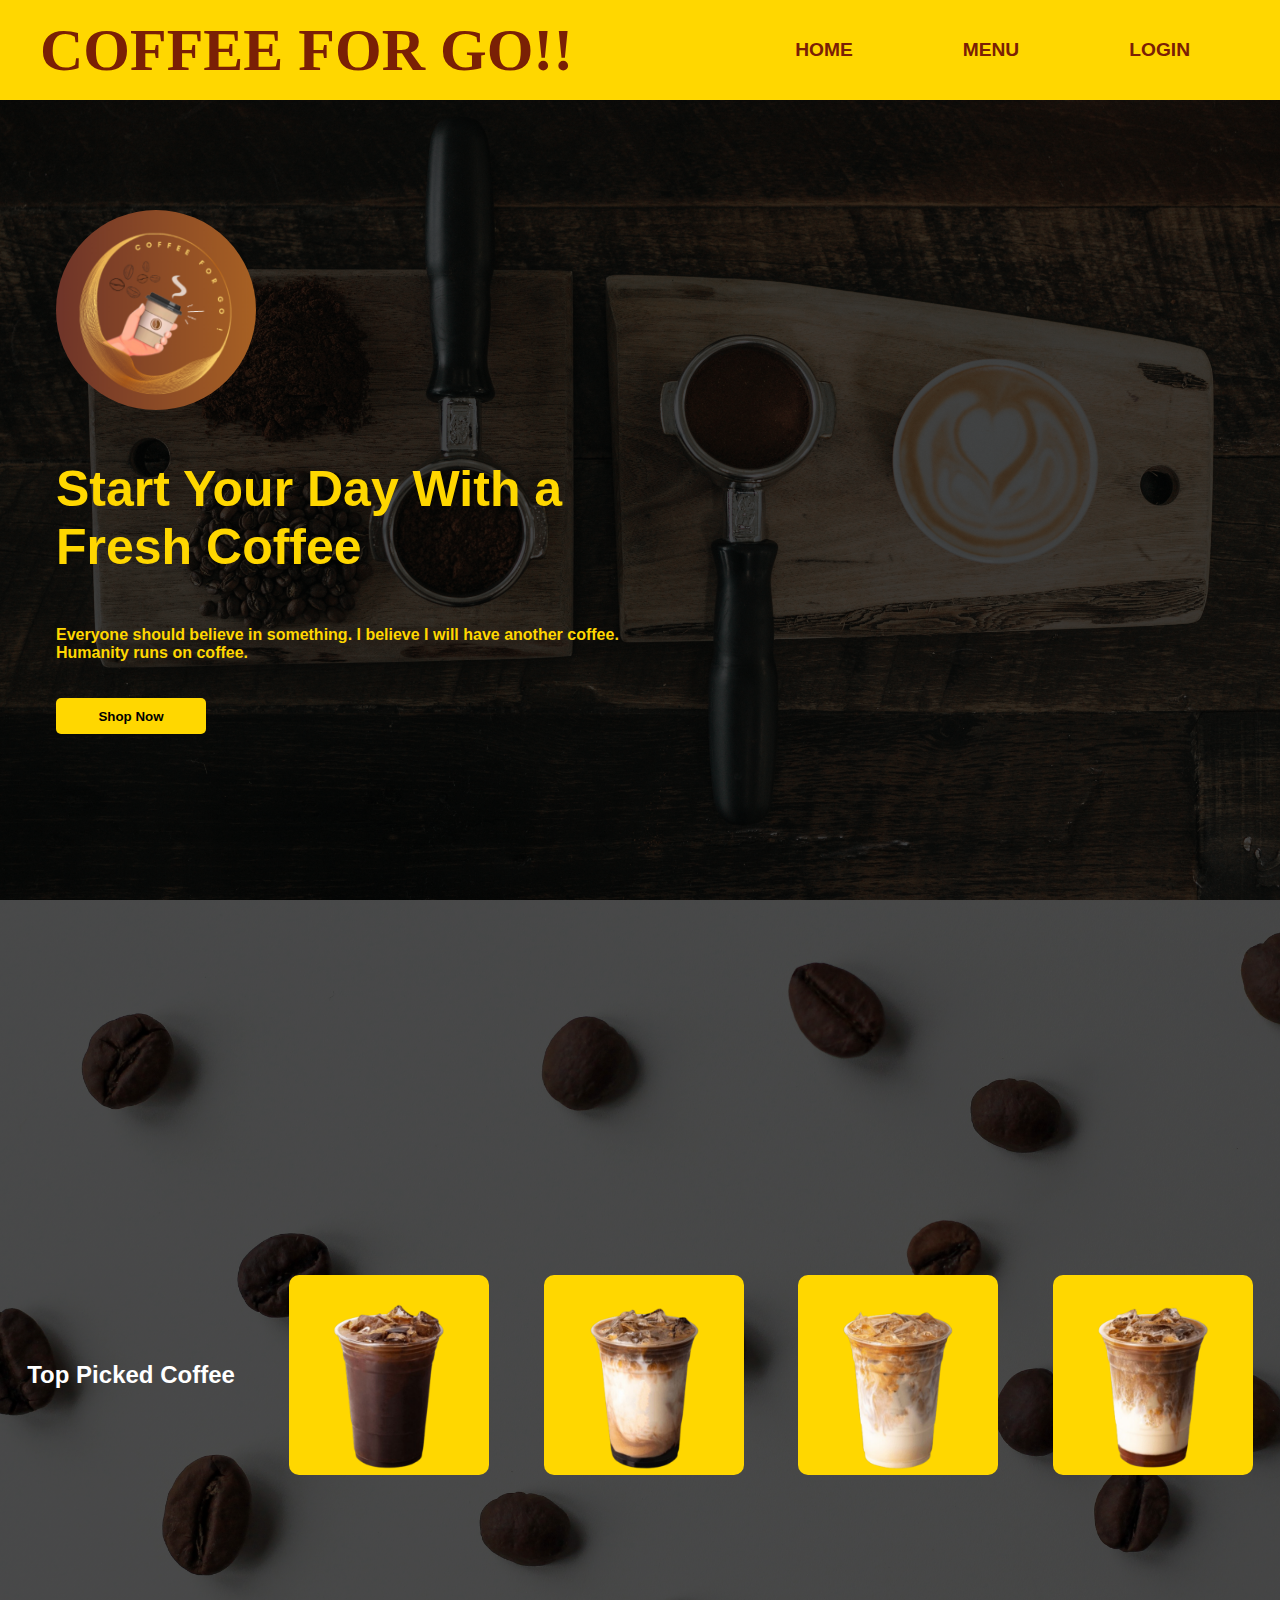
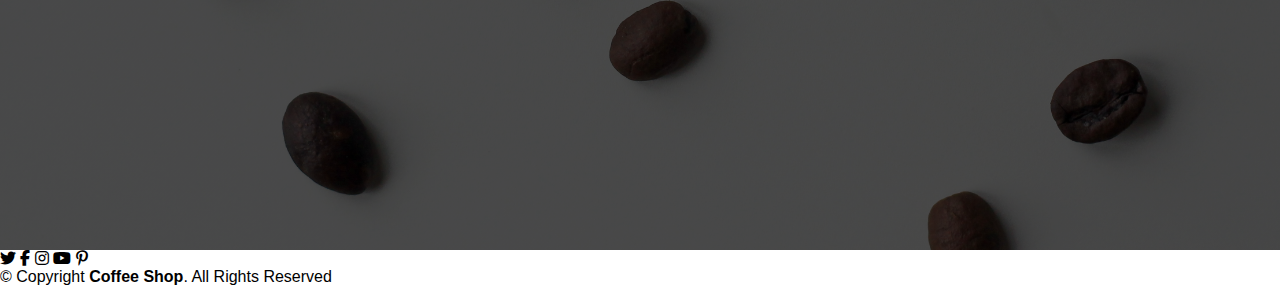
<file: index.html>
<!DOCTYPE html>
<html>

<head>
    <link rel="stylesheet" href="Home.css">
    <script src="script.js"></script>

    <link rel="stylesheet" href="https://cdnjs.cloudflare.com/ajax/libs/font-awesome/6.2.0/css/all.min.css">
    <link href="https://cdn.jsdelivr.net/npm/bootstrap@5.0.2/dist/css/bootstrap.min.css" rel="stylesheet" integrity="sha384-EVSTQN3/azprG1Anm3QDgpJLIm9Nao0Yz1ztcQTwFspd3yD65VohhpuuCOmLASjC" crossorigin="anonymous">
    <!-- bootstrap links -->
    <!-- fonts links -->
    <link rel="preconnect" href="https://fonts.googleapis.com">
    <link rel="preconnect" href="https://fonts.gstatic.com" crossorigin>
    <link href="https://fonts.googleapis.com/css2?family=Roboto:wght@500&display=swap" rel="stylesheet">
    <!-- fonts links -->
    <style>
    body {
    margin: 0;
    background-color: rgb(255, 255, 255);
    background-size: cover;
    background-position: center;
}

.solid-box {
    background-color: #FFD700;
    height: 100px;
    display: flex;
    align-items: center;
    justify-content: space-between;
    padding: 0 20px;
    position: fixed;
    top: 0;
    left: 0;
    width: 100%;
    z-index: 100;
    transition: background-color 0.3s ease;
  }

.solid-box.scrolled {
    background-color: #7a2005;
  }

.logo {
    color:#7a2005;
    text-decoration: none;
    transition: background-color 0.3s ease;
    padding: 10px 20px;
    font-size: 60px;
    font-family: Bedrock;
    font-weight: bold;
}

.nav-buttons {
    display: flex;
    gap: 20px;
}

.home-button,
.menu-button,
.login-button,
#cart-button {
    color:  #7a2005;
    text-decoration: none;
    padding: 10px 20px;
    transition: background-color 0.3s ease;
    font-size: larger;
    font-weight: bold;
    margin-right: 50px;
    text-transform: uppercase;
}

.home-button:hover,
.menu-button:hover,
.login-button:hover {
    background-color: #ffffff;
}

* {
    box-sizing: border-box;
  }
  
  img {
    vertical-align: middle;
  }

  #home{
    width: 100%;
    height: 100vh;
    background-image:linear-gradient(rgba(0,0,0,0.7),rgba(0,0,0,0.7)), url(image/kopi2.jpg);
    background-repeat: no-repeat;
    background-size: cover;
    background-position: 80%;
    font-family: Garamond;
    font-weight: bolder;
}
.image{
  width: 200px;
  height: 200px;
  border-radius: 500px;
}
.content{
  padding-top: 210px;
  margin-left: 56px;
}
.content h3{
  font-size: 50px;
  color: #FFD700;
}
.content p{
  margin-top: 10px;
  color: #FFD700;
}
#btn{
  width: 150px;
  height: 36px;
  margin-top: 20px;
  background: #FFD700;
  border-radius: 5px;
  font-weight: bold;
  border: none;
  transition: 0.5s ease;
  cursor: pointer;
}
#btn:hover{
  background: #ffffff;
  color: #7a2005;
}

.featured {
    width: 100%;
    height: 950px;
    background-image:linear-gradient(rgba(0,0,0,0.7),rgba(0,0,0,0.7)),  url(image/kopi3.jpg);
    background-size: cover;
    display: flex;
    justify-content: space-around;
    align-items: center;
}

.featured h2{
  color: #ffffff;
}

.featured .coffee-box {
  position: relative;
}

.featured .coffee-name {
  position: absolute;
  bottom: 0;
  left: 0;
  width: 100%;
  padding: 10px;
  background-color: rgba(0, 0, 0, 0.7);
  color: #fff;
  font-weight: bold;
  text-align: center;
  opacity: 0;
  transition: opacity 0.3s ease;
}

.featured .coffee-box:hover .coffee-name {
  opacity: 1;
}

.featured .coffee-box img {
  transition: transform 0.3s ease;
}

.featured .coffee-box img:hover {
  transform: scale(1.1);
}

.coffee-box {
    width: 200px;
    height: 200px;
    background-color: #FFD700;
    border-radius: 10px;
    display: flex;
    justify-content: center;
    align-items: center;
    color: #7a2005;
    font-size: 20px;
}
.Kopidepan{
    width: 190px;
    height: 190px;
}

.details{
  background-image:linear-gradient(rgba(0,0,0,0.7),rgba(0,0,0,0.7)), url(image/kopi6.jpg);
  background-size: cover;
}
.staf{
  margin-left: 660px;
}
  .staf p{
    margin-left: 10px;
    color: #fff;
  }
  .staff {
    width: 200px;
    height: 200px;
    background-color: #FFD700;
    border-radius: 10px;
    display: flex;
    justify-content: center;
    align-items: center;
    color: #7a2005;
    font-size: 20px;
    margin-top: 10px;
    
}
.admin{
    width: 190px;
    height: 190px;
}
    #profile {
      position: fixed;
      top: 55%;
      left: 50%;
      transform: translate(-50%, -50%);
      border-radius: 45px;
      width: 600px;
      height: 800px;
      background-color: white;
      box-shadow: 0px 0px 10px rgba(0, 0, 0, 0.5);
      z-index: 100;
    }

    #profile h1 {
      font-family: 'Poppins', sans-serif;
      text-align: center;
      color: #181444;
      font-size: 25px;
      animation: transitionIn 1s;
    }

    .greyFont {
      font-family: 'Poppins', sans-serif;
      font-size: 15px;
      color: grey;
      text-align: center;
      line-height: 5px;
      font-weight: none;
      animation: transitionIn 1s;
    }

    #profile p:not(.greyFont) {
      font-family: 'Poppins', sans-serif;
      font-size: 20px;
      color: #181444;
      margin-left: 50px;
      max-width: 500px;
      line-height: 25px;
      text-align: center;
      font-weight: bold;
      animation: transitionIn 1s;
    }

    .edit {
      width: 100px;
      height: 40px;
      background-color: white;
      border-radius: 20px;
      font-weight: bold;
      color: blue;
      font-family: 'Poppins', sans-serif;
      font-size: 16px;
      margin-top: 80px;
      margin-left: 250px;
      border: none;
      outline: none;
      transition: box-shadow 0.2s ease-in-out;
      animation: transitionIn 1s;
    }

    .history {
      width: 500px;
      height: 50px;
      background-color: #181444;
      border-radius: 25px;
      font-weight: bold;
      color: white;
      text-align: center;
      font-family: 'Poppins', sans-serif;
      font-size: 16px;
      margin-top: 5px;
      margin-left: 50px;
      border: none;
      outline: none;
      transition: box-shadow 0.2s ease-in-out;
      animation: transitionIn 1s;
    }

    #profile button:not(.edit):not(.history) {
      width: 100px;
      height: 40px;
      background-color: white;
      border-radius: 20px;
      font-weight: bold;
      color: red;
      font-family: 'Poppins', sans-serif;
      font-size: 16px;
      margin-top: 10px;
      margin-left: 250px;
      border: none;
      outline: none;
      transition: box-shadow 0.2s ease-in-out;
      animation: transitionIn 1s;
    }

    #profile button:hover {
      box-shadow: 0px 0px 10px 3px rgba(0, 0, 0, 0.5);
    }

    .imgThree {
      width: 150px;
      height: 150px;
      margin-top: 10px;
      margin-left: 225px;
      animation: transitionIn 1s;
    }

    #profile img:not(.imgThree) {
      position: absolute;
      width: 40px;
      height: 40px;
      border-radius: 50%;
      margin-top: 15px;
      margin-left: 10px;
      rotate: 180deg;
      transition: box-shadow 0.2s ease-in-out;
    }

    #profile img:hover:not(.imgThree) {
      box-shadow: 0px 0px 10px 3px rgba(0, 0, 0, 0.5);
    }

    #cover {
      position: fixed;
      top: 0;
      right: 0;
      bottom: 0;
      left: 0;
      background-color: rgba(0, 0, 0, 0.8);
      z-index: 99;
    }

    .footer {
      background: white;
      text-align: center;
    }

    .footer .share {
      padding: 1rem 0;
    }

    .footer .share a {
      height: 5rem;
      width: 5rem;
      line-height: 5rem;
      font-size: 2rem;
      color: #fff;
      border: var(--border);
      margin: .3rem;
      border-radius: 50%;
    }

    .footer .share a:hover {
      background-color: white;

    }

    .footer .links {
      display: flex;
      justify-content: center;
      flex-wrap: wrap;
      padding: 2rem 0;
      gap: 1rem;
    }

    .footer .links a {
      padding: 7rem 2rem;
      color: #fff;
      border: var(--border);
      font-size: 2rem;
    }

    .footer .links a :hover {
      background: var(--main-color);
    }

    html {
      scroll-behavior: smooth;
    }
  </style>
</head>

<body>
    <div class="solid-box">
        <a href="index.html" class="logo">COFFEE FOR GO!!</a>
        <div class="nav-buttons">
            <a href="index.html" class="home-button">Home</a>
            <a href="Menu.php" class="menu-button">Menu</a>
            <a href="Login.html" class="login-button">Login</a>
        </div>
    </div>

    <section id="home">
      <div class="content">
        <div class="image">
          <img src="image/logo.png" class="image">
        </div>
        <h3>Start Your Day With a <br> Fresh Coffee</h3>
        <p>Everyone should believe in something. I believe I will have another coffee.
           <br>Humanity runs on coffee.
        </p>
        <button onclick="window.location.href='Menu.php';" type="button" id="btn">Shop Now</button>
      </div>
     </section>

    <div class="featured">
      <h2>Top Picked Coffee</h2>
        <div class="coffee-box">
            <img src="image/AMERICANO.png" class="Kopidepan">
            <div class="coffee-name">AMERICANO</div>
        </div>
        <div class="coffee-box">
            <img src="image/MOCHA.png" class="Kopidepan">
            <div class="coffee-name">MOCHA</div>
        </div>
        <div class="coffee-box">
            <img src="image/LATTE.png" class="Kopidepan">
            <div class="coffee-name">LATTE</div>
        </div>
        <div class="coffee-box">
            <img src="image/SALTED_CARAMEL_LATTE.png" class="Kopidepan">
            <div class="coffee-name">SALTED CARAMEL LATTE</div>
        </div>
    </div>

   <footer id="footer">
    <div class="socail-links text-center">
      <i class="fa-brands fa-twitter"></i>
      <i class="fa-brands fa-facebook-f"></i>
      <i class="fa-brands fa-instagram"></i>
      <i class="fa-brands fa-youtube"></i>
      <i class="fa-brands fa-pinterest-p"></i>
    </div>
    <div class="copyright text-center">
      &copy; Copyright <strong><span>Coffee Shop</span></strong>. All Rights Reserved
  </div>
</footer>
    <script src="script.js"></script>
</body>
</html>
</file>
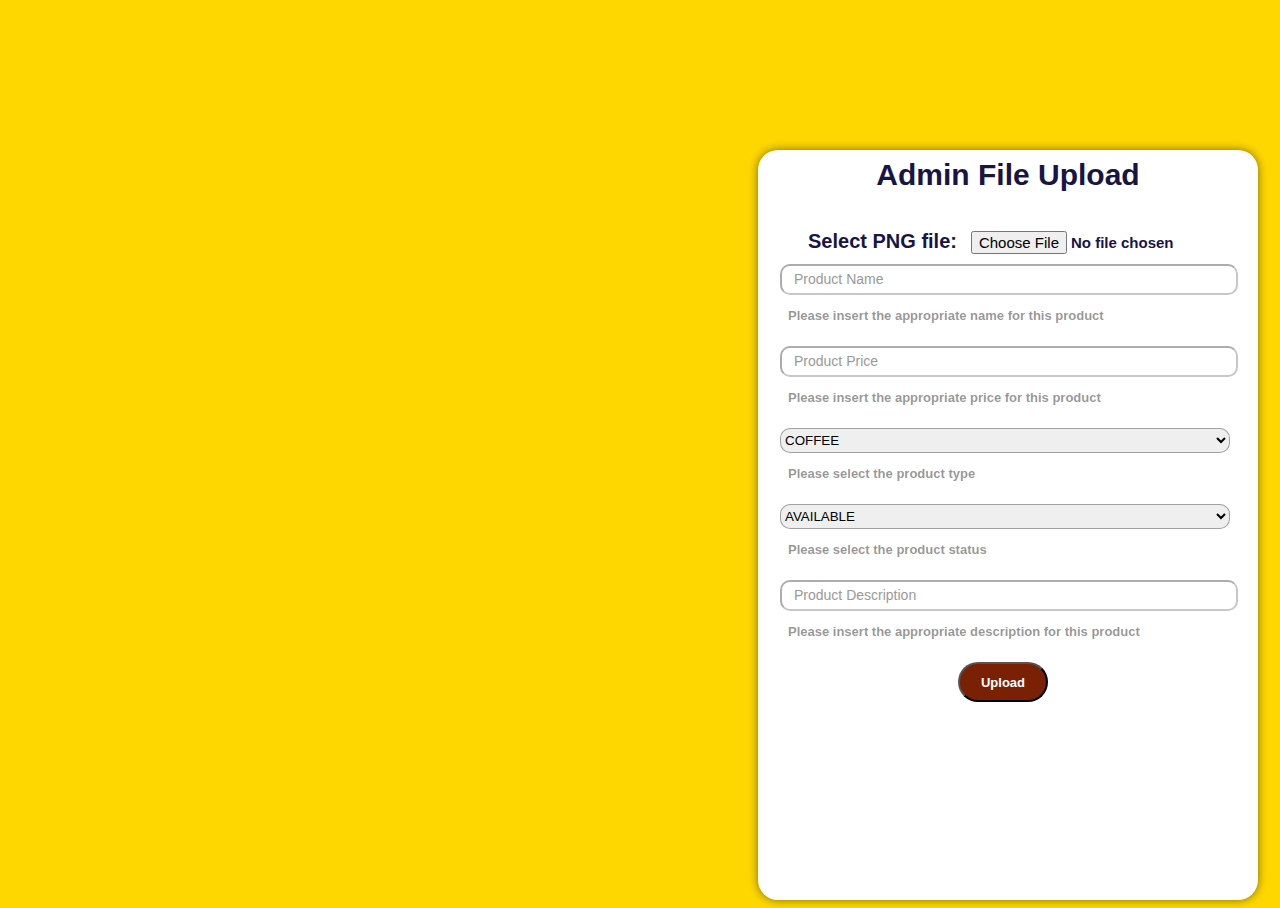
<file: admin.html>
<!DOCTYPE html>
    <html>

    <head>
        <title>Admin File Upload</title>
        <link rel="stylesheet" href="admin.css">
    </head>

    <body>

        <div class="rounded-square">
            <p class="text1">Admin File Upload</p>
            <form action="upload.php" method="POST" enctype="multipart/form-data">
                <label for="file" class="text2">Select PNG file:</label>
                <input type="file" name="file" id="file" accept=".png" class="text3">

                <input type="text" placeholder="Product Name" class="rounded-textboxOne" name="productname">
                <p class="req-text">Please insert the appropriate name for this product</p>

                <input type="text" placeholder="Product Price" class="rounded-textboxOne" name="productprice">
                <p class="req-text">Please insert the appropriate price for this product</p>

                <select class="rounded-textboxOne" name="producttype">
                    <option value="COFFEE">COFFEE</option>
                    <option value="FRAPPE">FRAPPE</option>
                    <option value="PASTRY">PASTRY</option>
                    <option value="CAKE">CAKE</option>
                    <option value="MUFFINS">MUFFINS</option>
                    <option value="HOT MEALS">HOT MEALS</option>
                </select>
                <p class="req-text">Please select the product type</p>


                <select class="rounded-textboxOne" name="productstatus">
                    <option value="AVAILABLE">AVAILABLE</option>
                    <option value="UNAVAILABLE">UNAVAILABLE</option>
                </select>
                <p class="req-text">Please select the product status</p>


                <input type="text" placeholder="Product Description" class="rounded-textboxOne" name="productdesc">
                <p class="req-text">Please insert the appropriate description for this product</p>

                <input type="submit" name="submit" value="Upload" class="uploadButton">
            </form>
        </div>

    </body>

    </html>
</file>
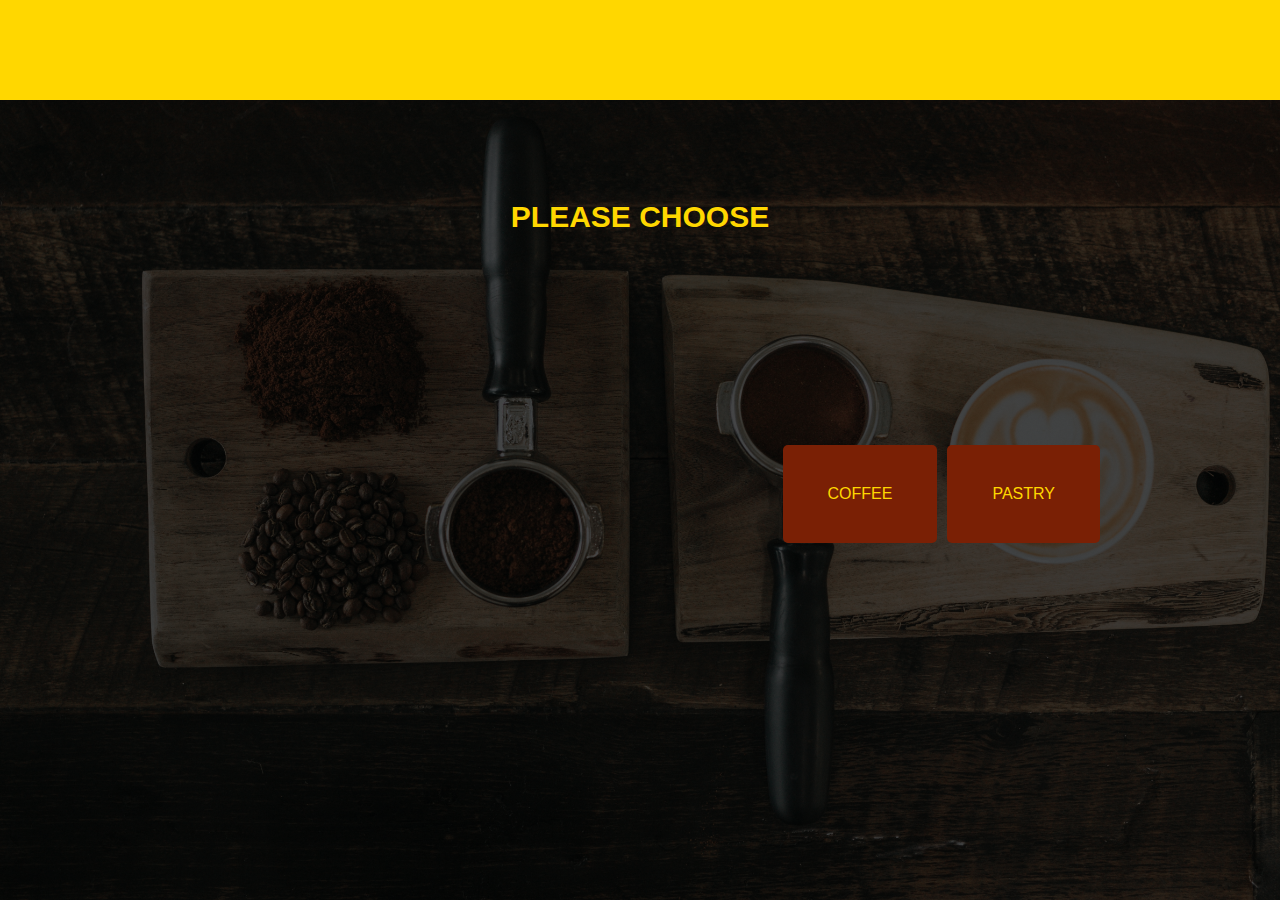
<file: choice.html>
<!DOCTYPE html>
<html>
    <head>
        <link rel="stylesheet" href="choice.css">
    </head>
    <body>
        <h2 class="HEADER">PLEASE CHOOSE</h2>
        <div class="solid-box">
        </div>
        <div class="choice">
            <a href="addCoffee.php" class="button">COFFEE</a>
            <a href="addPastry.php" class="button">PASTRY</a>
        </div>
    </body>
</html>
</file>
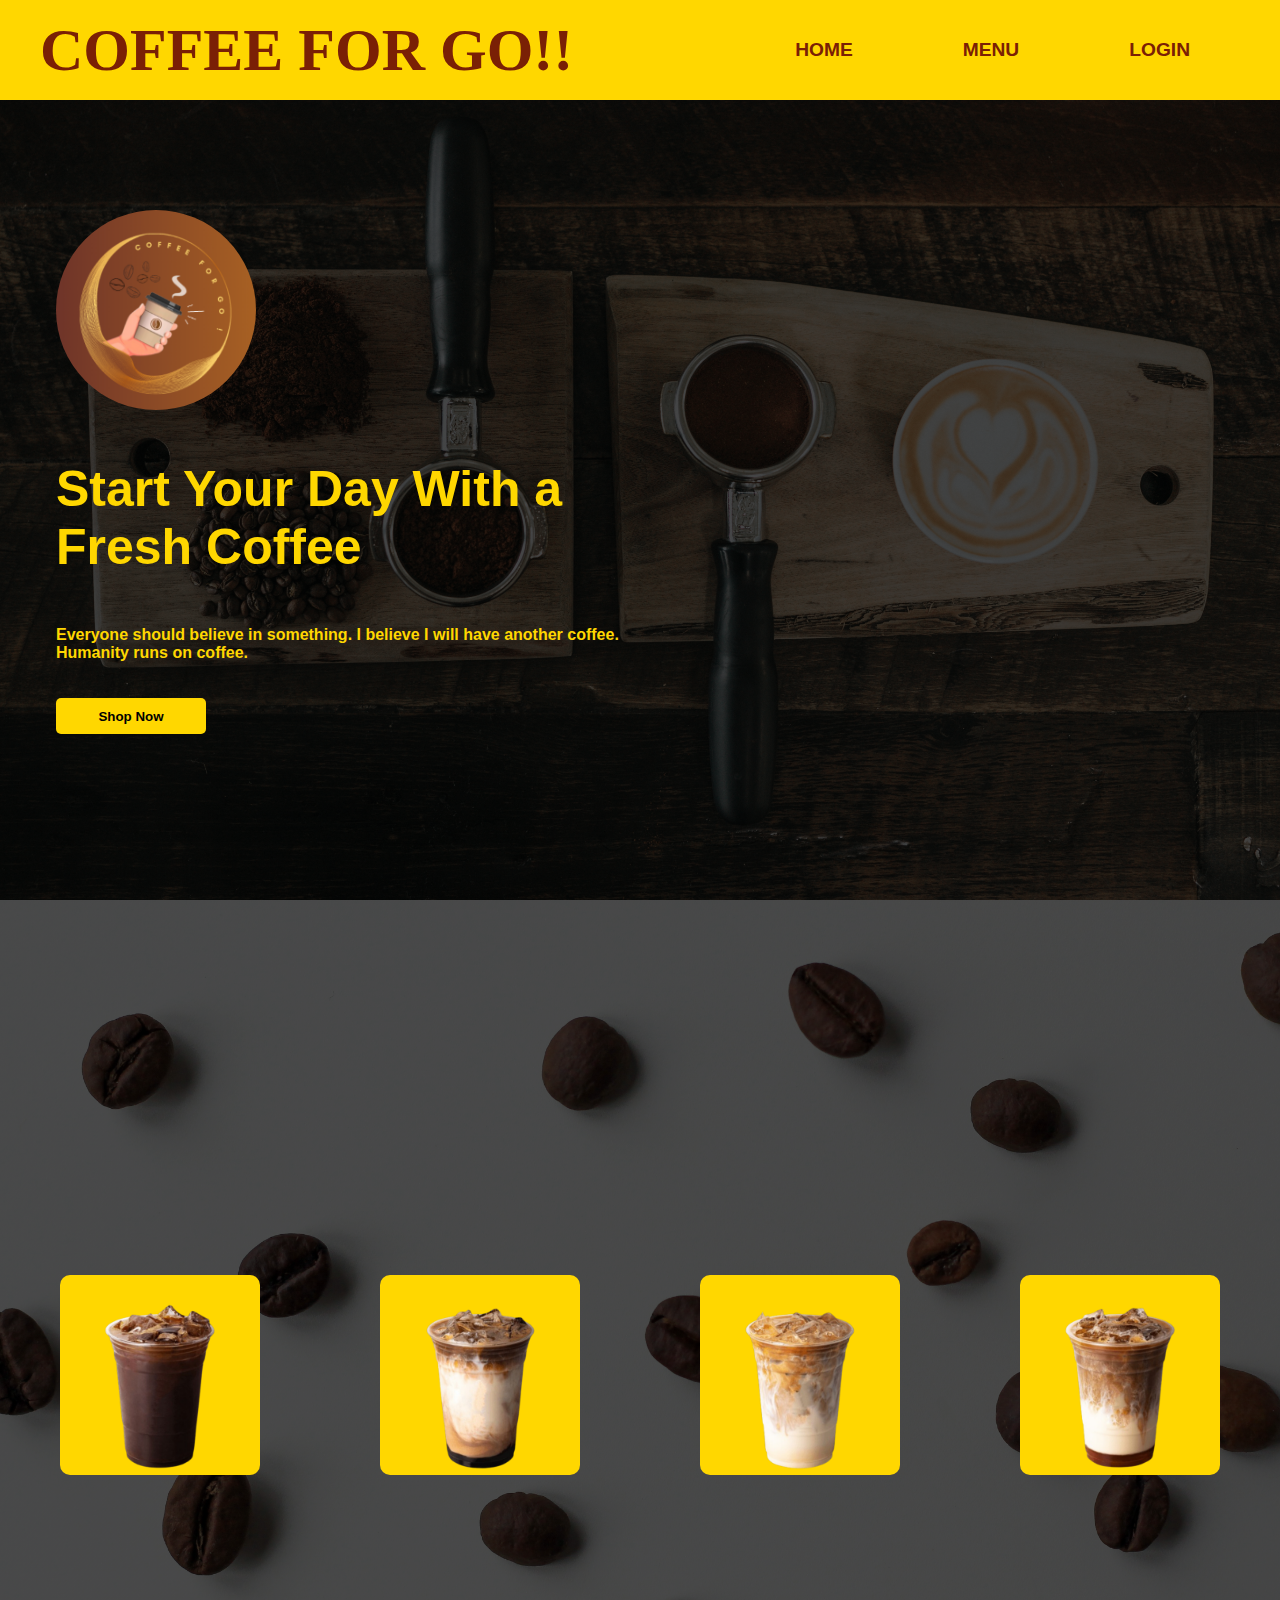
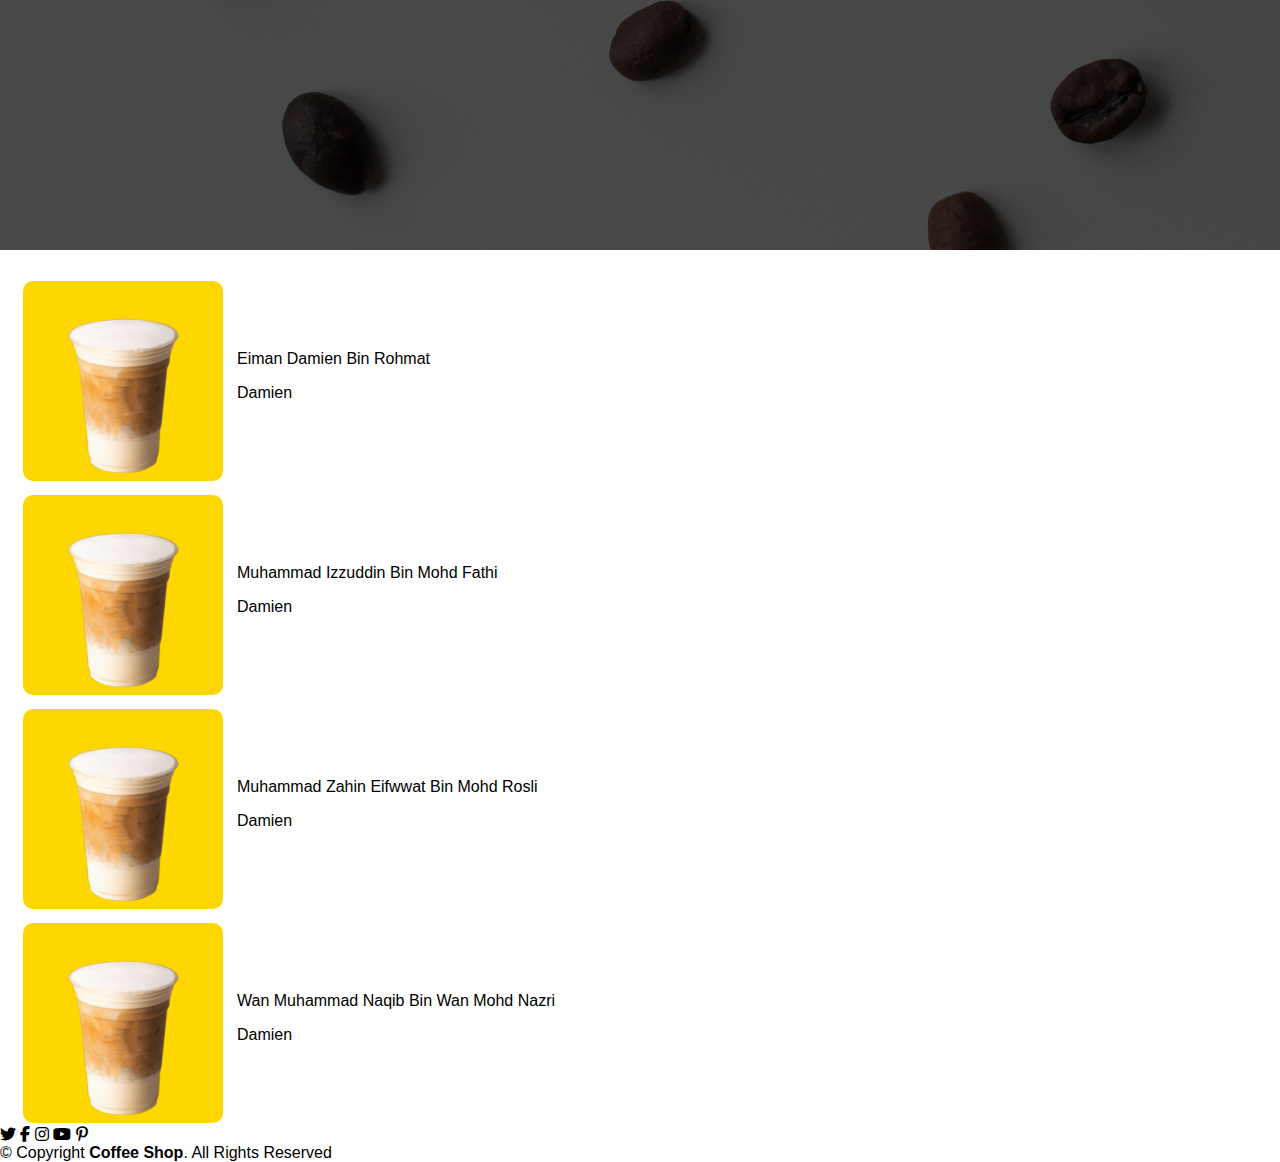
<file: Home.html>
<!DOCTYPE html>
<html>

<head>
    <link rel="stylesheet" href="Home.css">
    <script src="script.js"></script>

    <link rel="stylesheet" href="https://cdnjs.cloudflare.com/ajax/libs/font-awesome/6.2.0/css/all.min.css">
    <link href="https://cdn.jsdelivr.net/npm/bootstrap@5.0.2/dist/css/bootstrap.min.css" rel="stylesheet" integrity="sha384-EVSTQN3/azprG1Anm3QDgpJLIm9Nao0Yz1ztcQTwFspd3yD65VohhpuuCOmLASjC" crossorigin="anonymous">
    <!-- bootstrap links -->
    <!-- fonts links -->
    <link rel="preconnect" href="https://fonts.googleapis.com">
    <link rel="preconnect" href="https://fonts.gstatic.com" crossorigin>
    <link href="https://fonts.googleapis.com/css2?family=Roboto:wght@500&display=swap" rel="stylesheet">
    <!-- fonts links -->
</head>

<body>
    <div class="solid-box">
        <a href="Home.html" class="logo">COFFEE FOR GO!!</a>
        <div class="nav-buttons">
            <a href="Home.html" class="home-button">Home</a>
            <a href="Menu.php" class="menu-button">Menu</a>
            <a href="Login.html" class="login-button">Login</a>
        </div>
    </div>

    <section id="home">
      <div class="content">
        <div class="image">
          <img src="image/logo.png" class="image">
        </div>
        <h3>Start Your Day With a <br> Fresh Coffee</h3>
        <p>Everyone should believe in something. I believe I will have another coffee.
           <br>Humanity runs on coffee.
        </p>
        <button id="btn">Shop Now</button>
      </div>
     </section>

    <div class="featured">
        <div class="coffee-box">
            <img src="image/AMERICANO.png" class="Kopidepan">
        </div>
        <div class="coffee-box">
            <img src="image/MOCHA.png" class="Kopidepan">
        </div>
        <div class="coffee-box">
            <img src="image/LATTE.png" class="Kopidepan">
        </div>
        <div class="coffee-box">
            <img src="image/SALTED_CARAMEL_LATTE.png" class="Kopidepan">
        </div>
    </div>

      <table border="0" class="staf">
        <tr>
          <td>
            <div class="staff">
              <img src="image/CAPPUCINO.png" class="admin">
          </div>
          </td>
          <td>
            <p>Eiman Damien Bin Rohmat</p>
            <p>Damien</p>
          </td>
        </tr>
        <tr>
          <td>
            <div class="staff">
              <img src="image/CAPPUCINO.png" class="admin">
          </div>
          </td>
          <td>
            <p>Muhammad Izzuddin Bin Mohd Fathi</p>
            <p>Damien</p>
          </td>
        </tr>
        <tr>
          <td>
            <div class="staff">
              <img src="image/CAPPUCINO.png" class="admin">
          </div>
          </td>
          <td>
            <p>Muhammad Zahin Eifwwat Bin Mohd Rosli</p>
            <p>Damien</p>
          </td>
        </tr>
        <tr>
          <td>
            <div class="staff">
              <img src="image/CAPPUCINO.png" class="admin">
          </div>
          </td>
          <td>
            <p>Wan Muhammad Naqib Bin Wan Mohd Nazri</p>
            <p>Damien</p>
          </td>
        </tr>
        
        <br>
      </table>

    <!-- footer -->
   <footer id="footer">
    <div class="socail-links text-center">
      <i class="fa-brands fa-twitter"></i>
      <i class="fa-brands fa-facebook-f"></i>
      <i class="fa-brands fa-instagram"></i>
      <i class="fa-brands fa-youtube"></i>
      <i class="fa-brands fa-pinterest-p"></i>
    </div>
    <div class="copyright text-center">
      &copy; Copyright <strong><span>Coffee Shop</span></strong>. All Rights Reserved
  </div>
</footer>
    <script src="script.js"></script>
</body>
</html>
</file>
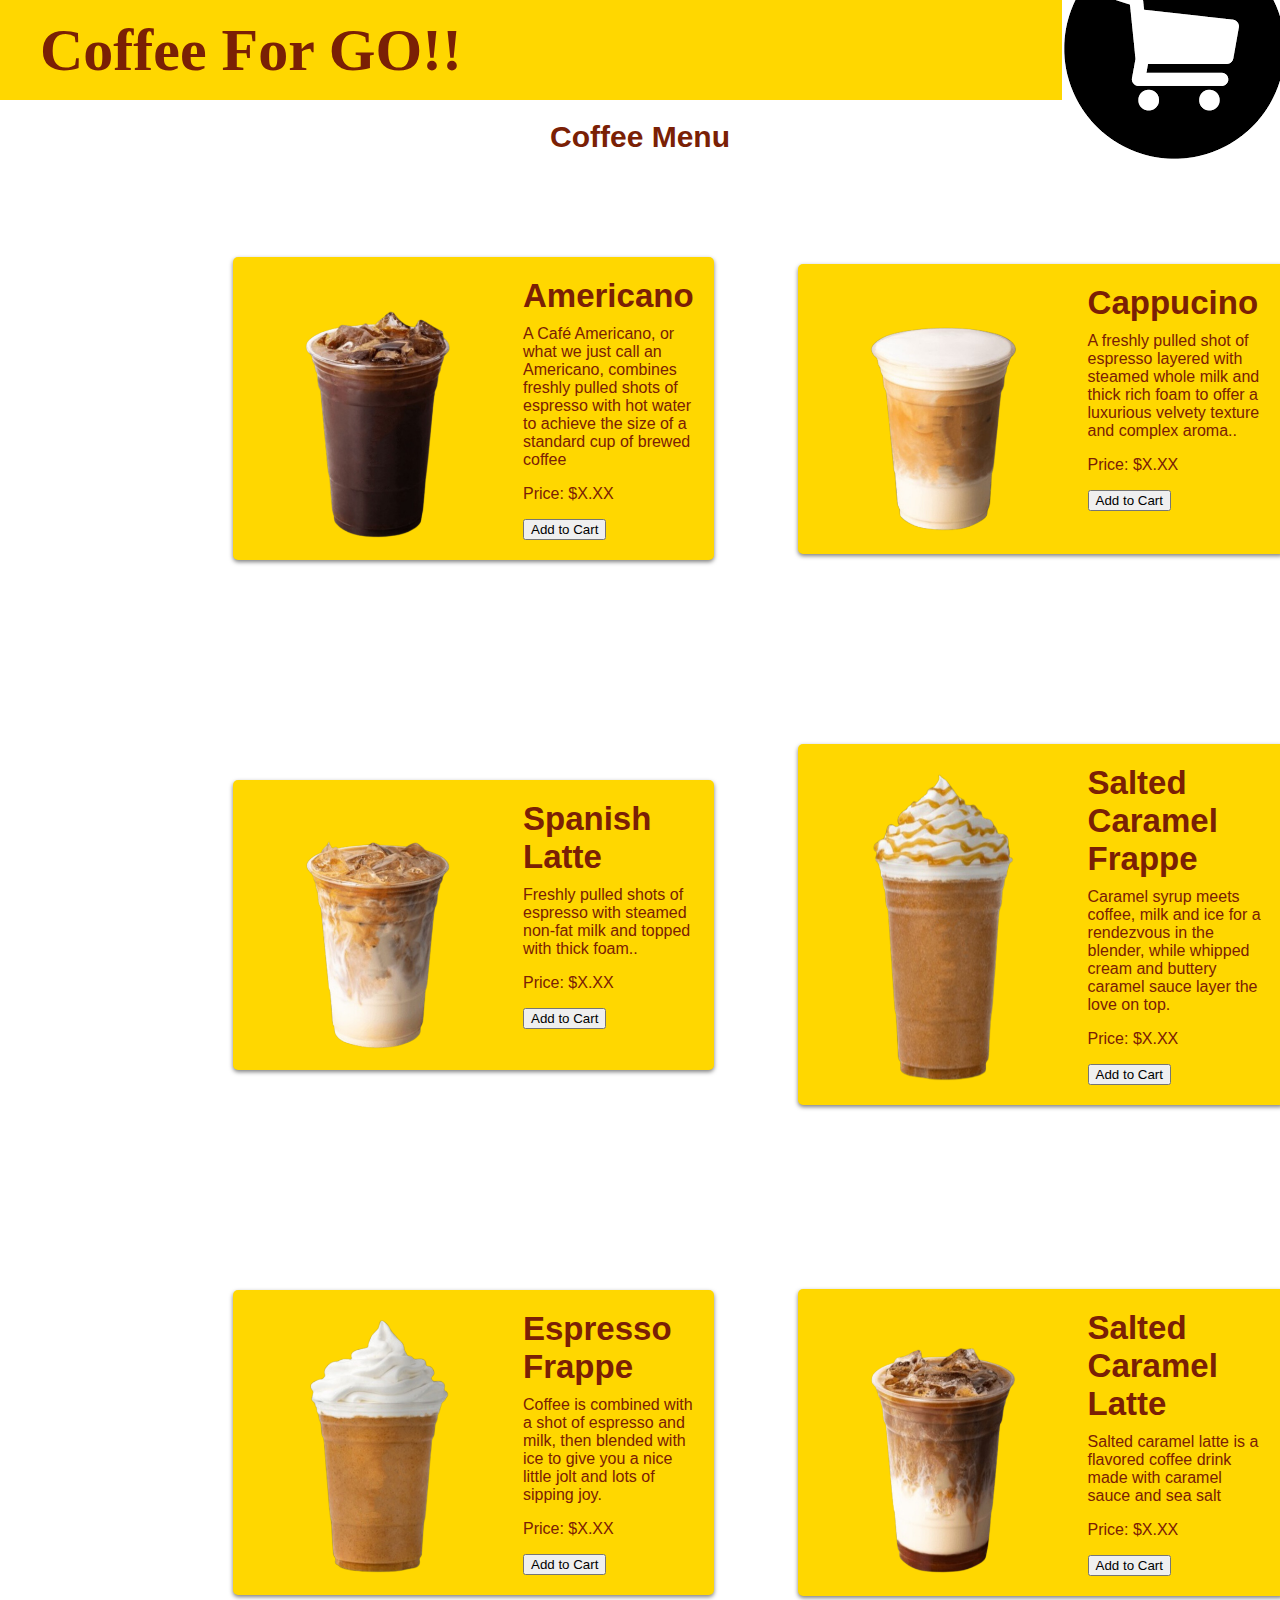
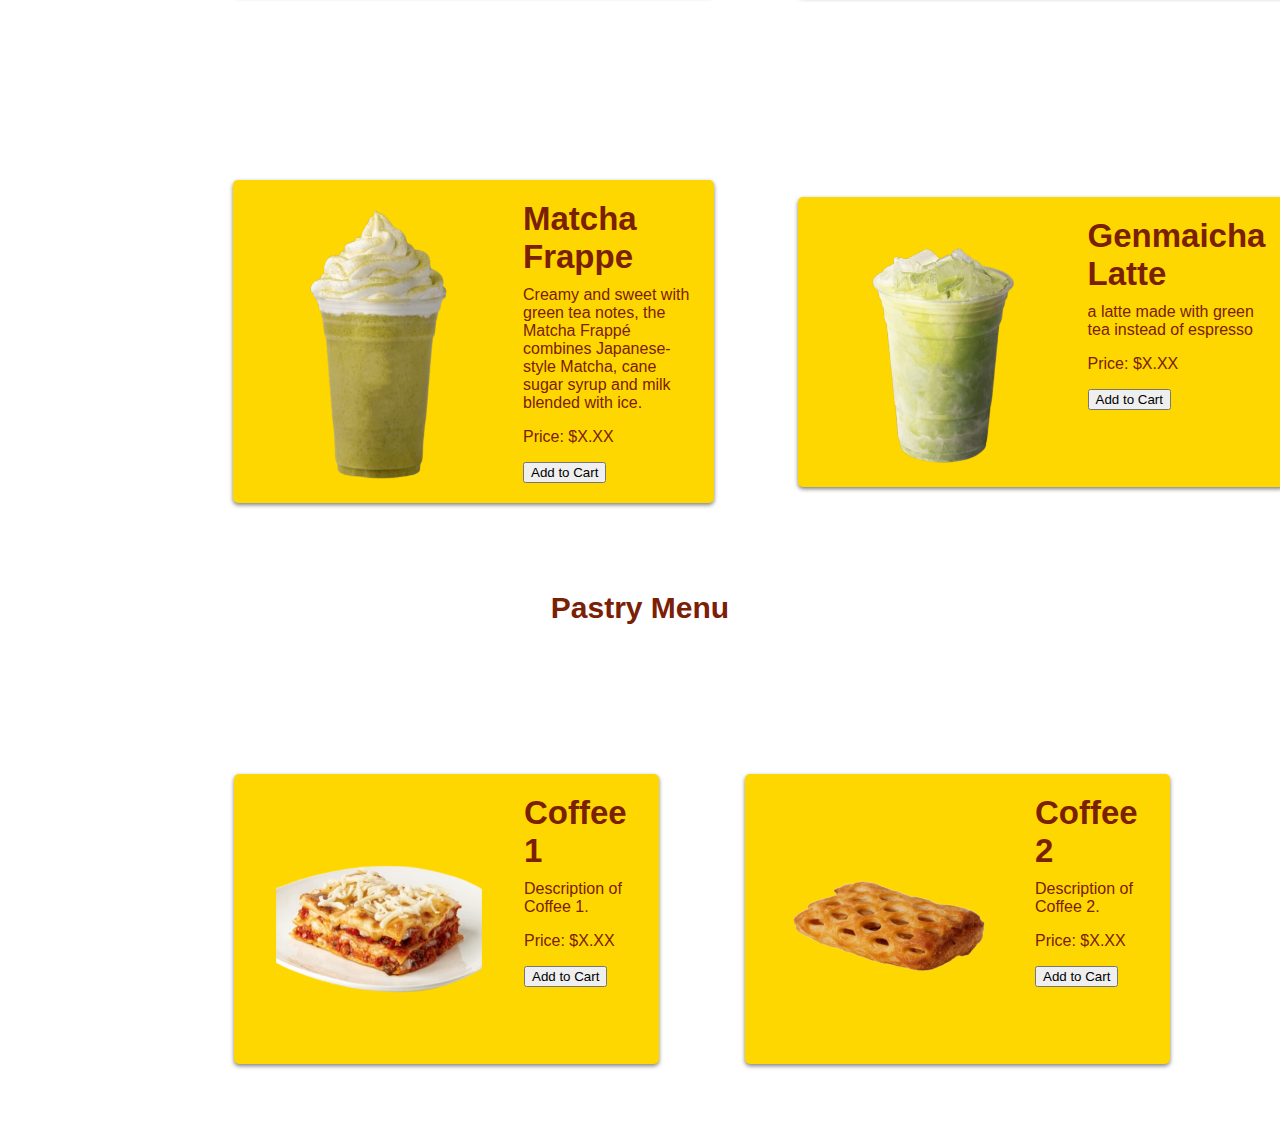
<file: Menu.html>
<!DOCTYPE html>
<html>

<head>
    <link rel="stylesheet" href="Menu.css">
    <title>Coffee Menu</title>
</head>

<body>
    <div class="solid-box">
        <a href="index.html" class="logo">Coffee For GO!!</a>
        <div class="nav-buttons">
            <a href="index.html" class="home-button">Home</a>
            <a href="Menu.html" class="menu-button">Menu</a>
            <a href="Login.html" class="login-button">Login</a>
            <div id="view-cart-button">
                <img src="image/cart.png" alt="Cart">
                <span id="cart-count">0</span>
              </div>
        </div>
    </div>
    <section class="menu-section">
        <h2 class="menu-header1">Coffee Menu</h2>
        <table  width="80%" height="50%" class="table">
            <tr>
                <td>
                    <div class="menu-container">
                        <div class="coffee-item">
                            <img src="image/AMERICANO.png" alt="Coffee 1">
                            <div class="info">
                                <h3>Americano</h3>
                                <p>A Café Americano, or what we just call an Americano, combines freshly pulled shots of espresso with hot water to achieve the size of a standard cup of brewed coffee</p>
                                <p>Price: $X.XX</p>
                                <button id="add-to-cart-button">Add to Cart</button>
                            </div>
                        </div>
                    </div>
                </td>
                <td>
                    <div class="menu-container">
                        <div class="coffee-item">
                            <img src="image/CAPPUCINO.png" alt="Coffee 2">
                            <div class="info">
                                <h3>Cappucino</h3>
                                <p>A freshly pulled shot of espresso layered with steamed whole milk and thick rich foam to offer a luxurious velvety texture and complex aroma..</p>
                                <p>Price: $X.XX</p>
                                <button id="add-to-cart-button">Add to Cart</button>
                            </div>
                        </div>
                    </div>
                </td>
            </tr>
            <tr>
                <td>
                    <div class="menu-container">
                        <div class="coffee-item">
                            <img src="image/LATTE.png" alt="Coffee 1">
                            <div class="info">
                                <h3>Spanish Latte</h3>
                                <p>Freshly pulled shots of espresso with steamed non-fat milk and topped with thick foam..</p>
                                <p>Price: $X.XX</p>
                                <button id="add-to-cart-button">Add to Cart</button>
                            </div>
                        </div>
                    </div>
                </td>
                <td>
                    <div class="menu-container">
                        <div class="coffee-item">
                            <img src="image/SALTED_CARAMEL_FRAPPE.png" alt="Coffee 2">
                            <div class="info">
                                <h3>Salted Caramel Frappe</h3>
                                <p>Caramel syrup meets coffee, milk and ice for a rendezvous in the blender, while whipped cream and buttery caramel sauce layer the love on top.</p>
                                <p>Price: $X.XX</p>
                                <button id="add-to-cart-button">Add to Cart</button>
                            </div>
                        </div>
                    </div>
                </td>
            </tr>
            <tr>
                <td>
                    <div class="menu-container">
                        <div class="coffee-item">
                            <img src="image/ESPRESSO_FRAPPE.png" alt="Coffee 1">
                            <div class="info">
                                <h3>Espresso Frappe</h3>
                                <p>Coffee is combined with a shot of espresso and milk, then blended with ice to give you a nice little jolt and lots of sipping joy.</p>
                                <p>Price: $X.XX</p>
                                <button id="add-to-cart-button">Add to Cart</button>
                            </div>
                        </div>
                    </div>
                </td>
                <td>
                    <div class="menu-container">
                        <div class="coffee-item">
                            <img src="image/SALTED_CARAMEL_LATTE.png" alt="Coffee 2">
                            <div class="info">
                                <h3>Salted Caramel Latte</h3>
                                <p>Salted caramel latte is a flavored coffee drink made with caramel sauce and sea salt</p>
                                <p>Price: $X.XX</p>
                                <button id="add-to-cart-button">Add to Cart</button>
                            </div>
                        </div>
                    </div>
                </td>
            </tr>
            <tr>
                <td>
                    <div class="menu-container">
                        <div class="coffee-item">
                            <img src="image/JAPANESE_MATCHA_FRAPPE.png" alt="Coffee 1">
                            <div class="info">
                                <h3>Matcha Frappe</h3>
                                <p>Creamy and sweet with green tea notes, the Matcha Frappé combines Japanese-style Matcha, cane sugar syrup and milk blended with ice.</p>
                                <p>Price: $X.XX</p>
                                <button id="add-to-cart-button">Add to Cart</button>
                            </div>
                        </div>
                    </div>
                </td>
                <td>
                    <div class="menu-container">
                        <div class="coffee-item">
                            <img src="image/GREEN_TEA_LATTE.png" alt="Coffee 2">
                            <div class="info">
                                <h3>Genmaicha Latte</h3>
                                <p> a latte made with green tea instead of espresso</p>
                                <p>Price: $X.XX</p>
                                <button id="add-to-cart-button">Add to Cart</button>
                            </div>
                        </div>
                    </div>
                </td>
            </tr>
            <!-- Add more rows as needed -->
        </table>
    </section>
    <section class="menu-section2">
        <h2 class="menu-header2">Pastry Menu</h2>
        <table border="1" width="80%" height="50%" class="table">
            <tr>
                <td>
                    <div class="menu-container">
                        <div class="coffee-item">
                            <img src="image/MEAT_LASAGNA.png" alt="Food 1" class="gamba">
                            <div class="info">
                                <h3>Coffee 1</h3>
                                <p>Description of Coffee 1.</p>
                                <p>Price: $X.XX</p>
                                <button id="add-to-cart-button">Add to Cart</button>
                            </div>
                        </div>
                    </div>
                </td>
                <td>
                    <div class="menu-container">
                        <div class="coffee-item">
                            <img src="image/APPLE_LATTICE.png" alt="Food 2">
                            <div class="info">
                                <h3>Coffee 2</h3>
                                <p>Description of Coffee 2.</p>
                                <p>Price: $X.XX</p>
                                <button id="add-to-cart-button">Add to Cart</button>
                            </div>
                        </div>
                    </div>
                </td>
            </tr>
            <!-- Add more rows as needed -->
        </table>
    </section>

    <!-- Add more sections and content as needed -->
    <script src="script.js"></script>
</body>

</html>
</file>
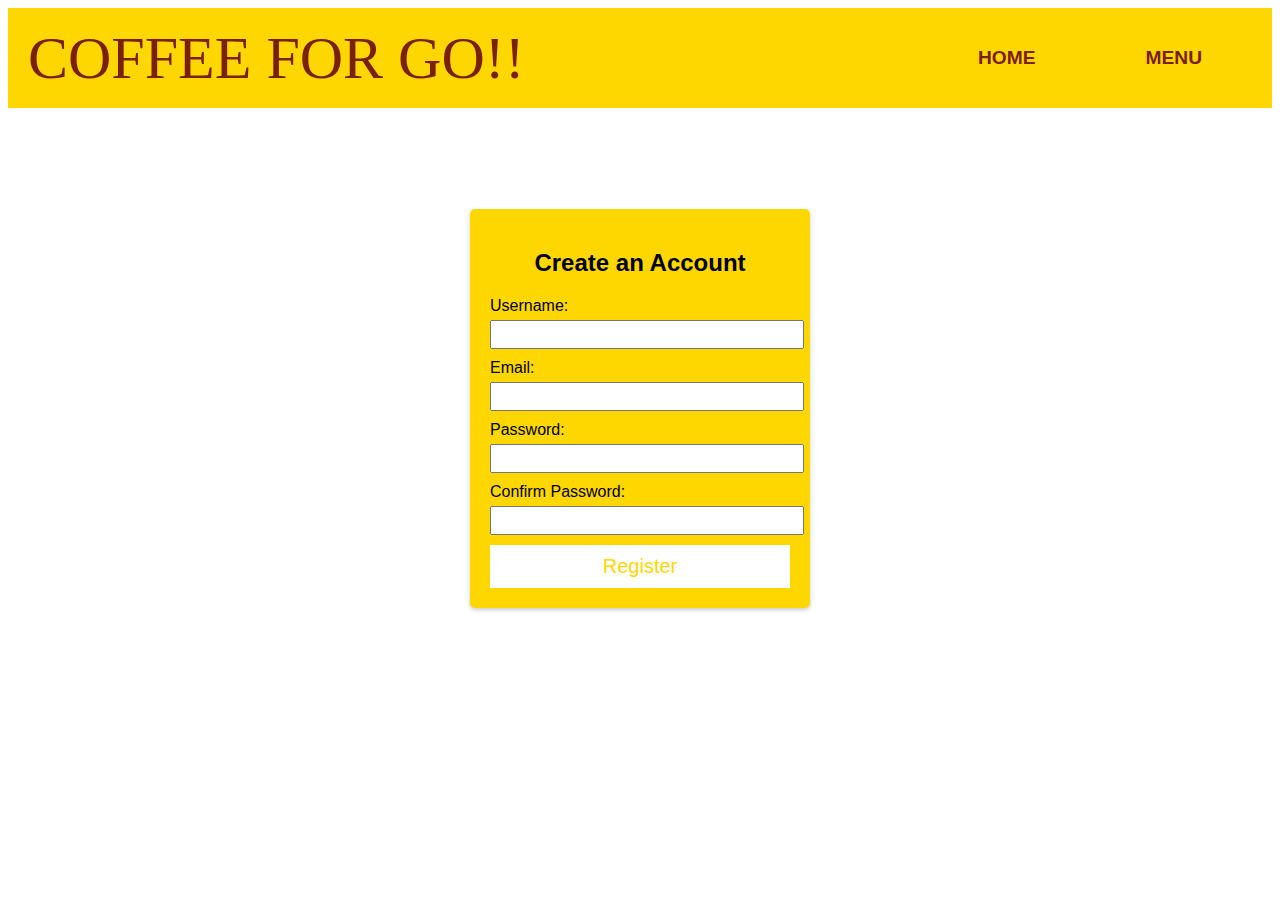
<file: Register.html>
<!DOCTYPE html>
<html>
<head>
  <title>Register</title>
  <link rel="stylesheet" type="text/css" href="register.css">
</head>
<body>
    <div class="solid-box">
        <a href="index.html" class="logo">COFFEE FOR GO!!</a>
        <div class="nav-buttons">
            <a href="index.html" class="home-button">Home</a>
            <a href="Menu.html" class="menu-button">Menu</a>
        </div>
    </div>
    <div class="container">
      <h2>Create an Account</h2>
      <form action="register.php" method="POST">
        <label for="username">Username:</label>
        <input type="text" id="username" name="username" required>
  
        <label for="email">Email:</label>
        <input type="email" id="email" name="email" required>
  
        <label for="password">Password:</label>
        <input type="password" id="password" name="password" required>
  
        <label for="confirm-password">Confirm Password:</label>
        <input type="password" id="confirm-password" name="confirm-password" required>
  
        <input type="submit" value="Register">
      </form>
    </div>
  </body>
</html>
</file>
<file: Home.css>
*{
    font-family:'Lucida Sans', 'Lucida Sans Regular', 'Lucida Grande', 'Lucida Sans Unicode', Geneva, Verdana, sans-serif
}

body {
    margin: 0;
    background-color: rgb(255, 255, 255);
    background-size: cover;
    background-position: center;
}

.solid-box {
    background-color: #FFD700;
    height: 100px;
    display: flex;
    align-items: center;
    justify-content: space-between;
    padding: 0 20px;
    position: fixed;
    top: 0;
    left: 0;
    width: 100%;
    z-index: 100;
    transition: background-color 0.3s ease;
  }

.solid-box.scrolled {
    background-color: #7a2005;
  }

.logo {
    color:#7a2005;
    text-decoration: none;
    transition: background-color 0.3s ease;
    padding: 10px 20px;
    font-size: 60px;
    font-family: Bedrock;
    font-weight: bold;
}

.nav-buttons {
    display: flex;
    gap: 20px;
}

.home-button,
.menu-button,
.login-button,
#cart-button {
    color:  #7a2005;
    text-decoration: none;
    padding: 10px 20px;
    transition: background-color 0.3s ease;
    font-size: larger;
    font-weight: bold;
    margin-right: 50px;
    text-transform: uppercase;
}

.home-button:hover,
.menu-button:hover,
.login-button:hover {
    background-color: #ffffff;
}

* {
    box-sizing: border-box;
  }
  
  img {
    vertical-align: middle;
  }

  #home{
    width: 100%;
    height: 100vh;
    background-image:linear-gradient(rgba(0,0,0,0.7),rgba(0,0,0,0.7)), url(image/kopi2.jpg);
    background-repeat: no-repeat;
    background-size: cover;
    background-position: 80%;
    font-family: Garamond;
    font-weight: bolder;
}
.image{
  width: 200px;
  height: 200px;
  border-radius: 500px;
}
.content{
  padding-top: 210px;
  margin-left: 56px;
}
.content h3{
  font-size: 50px;
  color: #FFD700;
}
.content p{
  margin-top: 10px;
  color: #FFD700;
}
#btn{
  width: 150px;
  height: 36px;
  margin-top: 20px;
  background: #FFD700;
  border-radius: 5px;
  font-weight: bold;
  border: none;
  transition: 0.5s ease;
  cursor: pointer;
}
#btn:hover{
  background: #ffffff;
  color: #7a2005;
}

.featured {
    width: 100%;
    height: 950px;
    background-image:linear-gradient(rgba(0,0,0,0.7),rgba(0,0,0,0.7)),  url(image/kopi3.jpg);
    background-size: cover;
    display: flex;
    justify-content: space-around;
    align-items: center;
}

.coffee-box {
    width: 200px;
    height: 200px;
    background-color: #FFD700;
    border-radius: 10px;
    display: flex;
    justify-content: center;
    align-items: center;
    color: #7a2005;
    font-size: 20px;
}
.Kopidepan{
    width: 190px;
    height: 190px;
}

.staf{
  margin-left: 20px;
}
  .staf p{
    margin-left: 10px;
  }
  .staff {
    width: 200px;
    height: 200px;
    background-color: #FFD700;
    border-radius: 10px;
    display: flex;
    justify-content: center;
    align-items: center;
    color: #7a2005;
    font-size: 20px;
    margin-top: 10px;
    
}
.admin{
    width: 190px;
    height: 190px;
}
#profile {
  position: fixed;
  top: 55%;
  left: 50%;
  transform: translate(-50%, -50%);
  border-radius: 45px;
  width: 600px;
  height: 800px;
  background-color: white;
  box-shadow: 0px 0px 10px rgba(0, 0, 0, 0.5);
  z-index: 200;
}

#profile h1 {
  font-family: 'Poppins', sans-serif;
  text-align: center;
  color: #181444;
  font-size: 25px;
  animation: transitionIn 1s;
}

.greyFont {
  font-family: 'Poppins', sans-serif;
  font-size: 15px;
  color: grey;
  text-align: center;
  line-height: 5px;
  font-weight: none;
  animation: transitionIn 1s;
}

#profile p:not(.greyFont) {
  font-family: 'Poppins', sans-serif;
  font-size: 20px;
  color: #181444;
  margin-left: 50px;
  max-width: 500px;
  line-height: 25px;
  text-align: center;
  font-weight: bold;
  animation: transitionIn 1s;
}

.edit {
  width: 100px;
  height: 40px;
  background-color: white;
  border-radius: 20px;
  font-weight: bold;
  color: blue;
  font-family: 'Poppins', sans-serif;
  font-size: 16px;
  margin-top: 80px;
  margin-left: 250px;
  border: none;
  outline: none;
  transition: box-shadow 0.2s ease-in-out;
  animation: transitionIn 1s;
}

.history {
  width: 500px;
  height: 50px;
  background-color: #181444;
  border-radius: 25px;
  font-weight: bold;
  color: white;
  text-align: center;
  font-family: 'Poppins', sans-serif;
  font-size: 16px;
  margin-top: 5px;
  margin-left: 50px;
  border: none;
  outline: none;
  transition: box-shadow 0.2s ease-in-out;
  animation: transitionIn 1s;
}

#profile button:not(.edit):not(.history) {
  width: 100px;
  height: 40px;
  background-color: white;
  border-radius: 20px;
  font-weight: bold;
  color: red;
  font-family: 'Poppins', sans-serif;
  font-size: 16px;
  margin-top: 10px;
  margin-left: 250px;
  border: none;
  outline: none;
  transition: box-shadow 0.2s ease-in-out;
  animation: transitionIn 1s;
}

#profile button:hover {
  box-shadow: 0px 0px 10px 3px rgba(0, 0, 0, 0.5);
}

.imgThree {
  width: 150px;
  height: 150px;
  margin-top: 10px;
  margin-left: 225px;
  animation: transitionIn 1s;
}

#profile img:not(.imgThree) {
  position: absolute;
  width: 40px;
  height: 40px;
  border-radius: 50%;
  margin-top: 15px;
  margin-left: 10px;
  rotate: 180deg;
  transition: box-shadow 0.2s ease-in-out;
}

#profile img:hover:not(.imgThree) {
  box-shadow: 0px 0px 10px 3px rgba(0, 0, 0, 0.5);
}
#cover {
  position: fixed;
  top: 0;
  right: 0;
  bottom: 0;
  left: 0;
  background-color: rgba(0, 0, 0, 0.8);
  z-index: 99;
}
.footer{
    background:var(--black);
    text-align: center;
}
.footer .share{
    padding: 1rem 0;
}
.footer .share a{
    height: 5rem;
    width: 5rem;
    line-height: 5rem;
    font-size: 2rem;
    color: #fff;
    border:var(--border);
    margin: .3rem;
    border-radius: 50%;
}
.footer .share a:hover{
    background-color: var(--main-color);

}
.footer .links{
    display: flex;
    justify-content: center;
    flex-wrap: wrap;
    padding: 2rem 0;
    gap: 1rem;
}
.footer .links a{
    padding: 7rem 2rem;
    color: #fff;
    border: var(--border);
    font-size: 2rem;
}
.footer .links a :hover{
    background: var(--main-color);
}
html{
  scroll-behavior: smooth;
}
</file>
<file: admin.css>
body {
                background-color: #FFD700;
            }

            @keyframes transitionIn {
                from {
                    opacity: 0;
                    transform: translateY(-10px);
                }

                to {
                    opacity: 1;
                    transform: translateY(0);
                }
            }

            .rounded-square {
                width: 500px;
                height: 750px;
                border-radius: 20px;
                background-color: rgb(255, 255, 255);
                box-shadow: 0px 0px 10px rgba(0, 0, 0, 0.5);
                margin-top: 150px;
                margin-left: 750px;
                animation: transitionIn 1s;
            }

            .rounded-textboxOne {
                border-radius: 10px;
                border-color: #00000053;
                height: 25px;
                width: 450px;
                margin-top: 10px;
                margin-left: 22px;
                animation: transitionIn 1s;
            }

            .req-text {
                color: rgba(0, 0, 0, 0.425);
                font-family: 'Poppins', sans-serif;
                font-size: 13px;
                font-weight: bold;
                margin-left: 30px;
                animation: transitionIn 1s;
            }

            .uploadButton {
                width: 90px;
                height: 40px;
                border-radius: 50px;
                background-color: #7a2005;
                margin-top: 10px;
                margin-left: 200px;
                justify-content: center;
                color: rgb(255, 255, 255);
                font-family: 'Poppins', sans-serif;
                font-size: 13px;
                font-weight: bold;
                animation: transitionIn 1s;
            }

            .text1 {
                color: #181444;
                font-family: 'Poppins', sans-serif;
                font-size: 30px;
                font-weight: bold;
                text-align: center;
                line-height: 50px;
                animation: transitionIn 1s;
            }

            .text2 {
                color: #181444;
                font-family: 'Poppins', sans-serif;
                font-size: 20px;
                font-weight: bold;
                animation: transitionIn 1s;
                margin-left: 50px;
                animation: transitionIn 1s;
            }

            .text3 {
                color: #181444;
                font-family: 'Poppins', sans-serif;
                font-size: 15px;
                font-weight: bold;
                animation: transitionIn 1s;
                margin-left: 10px;
            }

            input::placeholder {
                font-family: "Poppins", sans-serif;
                font-size: 14px;
                color: #999;
            }

            input[type="text"] {
                font-family: "Poppins", sans-serif;
                text-indent: 10px;
            }

            input[type="text"]:placeholder {
                text-indent: 10px;
            }
            .backbutton{
                width: 90px;
                height: 40px;
                border-radius: 50px;
                background-color: #7a2005;
                margin-top: 10px;
                margin-left: 200px;
                justify-content: center;
                color: rgb(255, 255, 255);
                font-family: 'Poppins', sans-serif;
                font-size: 13px;
                font-weight: bold;
                animation: transitionIn 1s;
            }
</file>
<file: choice.css>
*{
    font-family:'Lucida Sans', 'Lucida Sans Regular', 'Lucida Grande', 'Lucida Sans Unicode', Geneva, Verdana, sans-serif
}

body {
    margin: 0;
    background-image:linear-gradient(rgba(0,0,0,0.7),rgba(0,0,0,0.7)), url(image/kopi2.jpg);
    background-repeat: no-repeat;
    background-size: cover;
    background-position: cover;
    background-attachment: fixed;
}

.solid-box {
    background-color: #FFD700;
    height: 100px;
    display: flex;
    align-items: center;
    justify-content: space-between;
    padding: 0 20px;
    position: fixed;
    top: 0;
    left: 0;
    width: 100%;
    z-index: 100;
    transition: background-color 0.3s ease;
  }

  .HEADER {
    color: #FFD700;
    font-size: 30px;
    margin-top: 200px;
    margin-bottom: -200px;
    text-align: center;
}
  .choice {
    width: 200px;
    height: 100px;
    padding: 10px;
    margin-top: 400px;
    margin-left: 900px;
    display: flex;
    align-items: center;
    justify-content: flex-end;
  }
  .button {
    display: inline-block;
    padding: 40px 45px;
    background-color: #7a2005;
    color: #FFD700;
    text-decoration: none;
    border-radius: 5px;
    margin-right: 10px;
    margin-left: auto;
  }
</file>
<file: Menu.css>
*{
    font-family:'Lucida Sans', 'Lucida Sans Regular', 'Lucida Grande', 'Lucida Sans Unicode', Geneva, Verdana, sans-serif
}

body {
    margin: 0;
    background-color: #fff;
    background-size: cover;
    background-position: center;
}

.solid-box {
    background-color: #FFD700;
    height: 100px;
    display: flex;
    align-items: center;
    justify-content: space-between;
    padding: 0 20px;
    position: fixed;
    top: 0;
    left: 0;
    width: 100%;
    z-index: 100;
    transition: background-color 0.3s ease;
  }

.solid-box.scrolled {
    background-color: #7a2005;
  }

.logo {
    color: #7a2005;
    text-decoration: none;
    padding: 10px 20px;
    transition: background-color 0.3s ease;
    font-size: 60px;
    font-family: Bedrock;
    font-weight: bold;
}

.nav-buttons {
    display: flex;
    gap: 20px;
}

.home-button,
.menu-button,
.login-button,
#cart-button {
    color:  #7a2005;
    text-decoration: none;
    padding: 10px 20px;
    transition: background-color 0.3s ease;
    font-size: larger;
    font-weight: bold;
    margin-right: 50px;
    text-transform: uppercase;
}

.home-button:hover,
.menu-button:hover,
.login-button:hover {
    background-color: #ffffff;
}

.menu-header1 {
    color: #7a2005;
    font-size: 30px;
    margin-top: 120px;
    margin-bottom: -20px;
    text-align: center;
}

.menu-header2 {
    color: #7a2005;
    font-size: 30px;
    text-align: center;
}
.menu-container {
    max-width: 800px;
    margin: 0 auto;
    padding: 40px;
    margin-top: 80px;
}

.coffee-item {
    display: flex;
    justify-content: space-between;
    margin-bottom: 20px;
    padding: 20px;
    background-color:#FFD700;
    border-radius: 5px;
    box-shadow: 0 2px 4px rgba(0, 0, 0, 0.5);
}

.coffee-item img {
    width: 250px;
    height: auto;
    margin-right: 20px;
}

.coffee-item .info {
    flex: 1;
}

.coffee-item h3 {
    margin: 0;
    color: #7a2005;
    font-weight: 900;
    font-size: 33px;
}

.coffee-item p {
    margin-top: 10px;
    color: #000000;
}
.table{
    margin-left: 190px;
    border: transparent;
   
}

#cart-button {
    color:  #7a2005;
    text-decoration: none;
    padding: 10px 20px;
    transition: background-color 0.3s ease;
    font-size: larger;
    font-weight: bold;
    margin-right: 50px;
    text-transform: uppercase;
}
  .info p{
    color: #7a2005;
    font-size: medium;
  }
</file>
<file: register.css>
body {
  font-family: Arial, sans-serif;
  background-color: #ffffff;
  background-size: cover;
  background-position: center;
}

.solid-box {
  background-color: #FFD700;
  height: 100px;
  display: flex;
  align-items: center;
  justify-content: space-between;
  top: 0;
  left: 0;
  width: 100%;
  z-index: 100;
  transition: background-color 0.3s ease;
}

.logo {
  color: #7a2005;
  text-decoration: none;
  padding: 10px 20px;
  transition: background-color 0.3s ease;
  font-size: 60px;
  font-family: fantasy;
}

h2 {
  text-align: center;
}

.nav-buttons {
  display: flex;
  gap: 20px;
}

.home-button,
.menu-button{
  color: #7a2005;
  text-decoration: none;
  padding: 10px 20px;
  transition: background-color 0.3s ease;
  font-size: larger;
  font-weight: bold;
  margin-right: 50px;
  text-transform: uppercase;
}

.home-button:hover,
.menu-button:hover{
  background-color: #ffffff;
}
.container {
  width: 300px;
  margin: auto;
  margin-top: 8%;
  background-color: #FFD700; /* Set the background color of the container */
  border-radius: 5px; /* Add rounded corners to the container */
  padding: 20px; /* Add padding to create space between the container and the form elements */
  box-shadow: 0 2px 4px rgba(0, 0, 0, 0.2); /* Add a subtle shadow effect */
}

form {
  width: 300px;
  margin: 0 auto;
}

label {
  display: block;
  margin-top: 10px;
}

input[type="text"],
input[type="email"],
input[type="password"] {
  width: 100%;
  padding: 5px;
  margin-top: 5px;
}

input[type="submit"] {
  width: 100%;
  padding: 10px;
  margin-top: 10px;
  background-color: #ffffff;
  color: #FFD700;
  border: none;
  cursor: pointer;
  font-size: 20px;
}

input[type="submit"]:hover {
  background-color: #7a2005;
}
</file>
